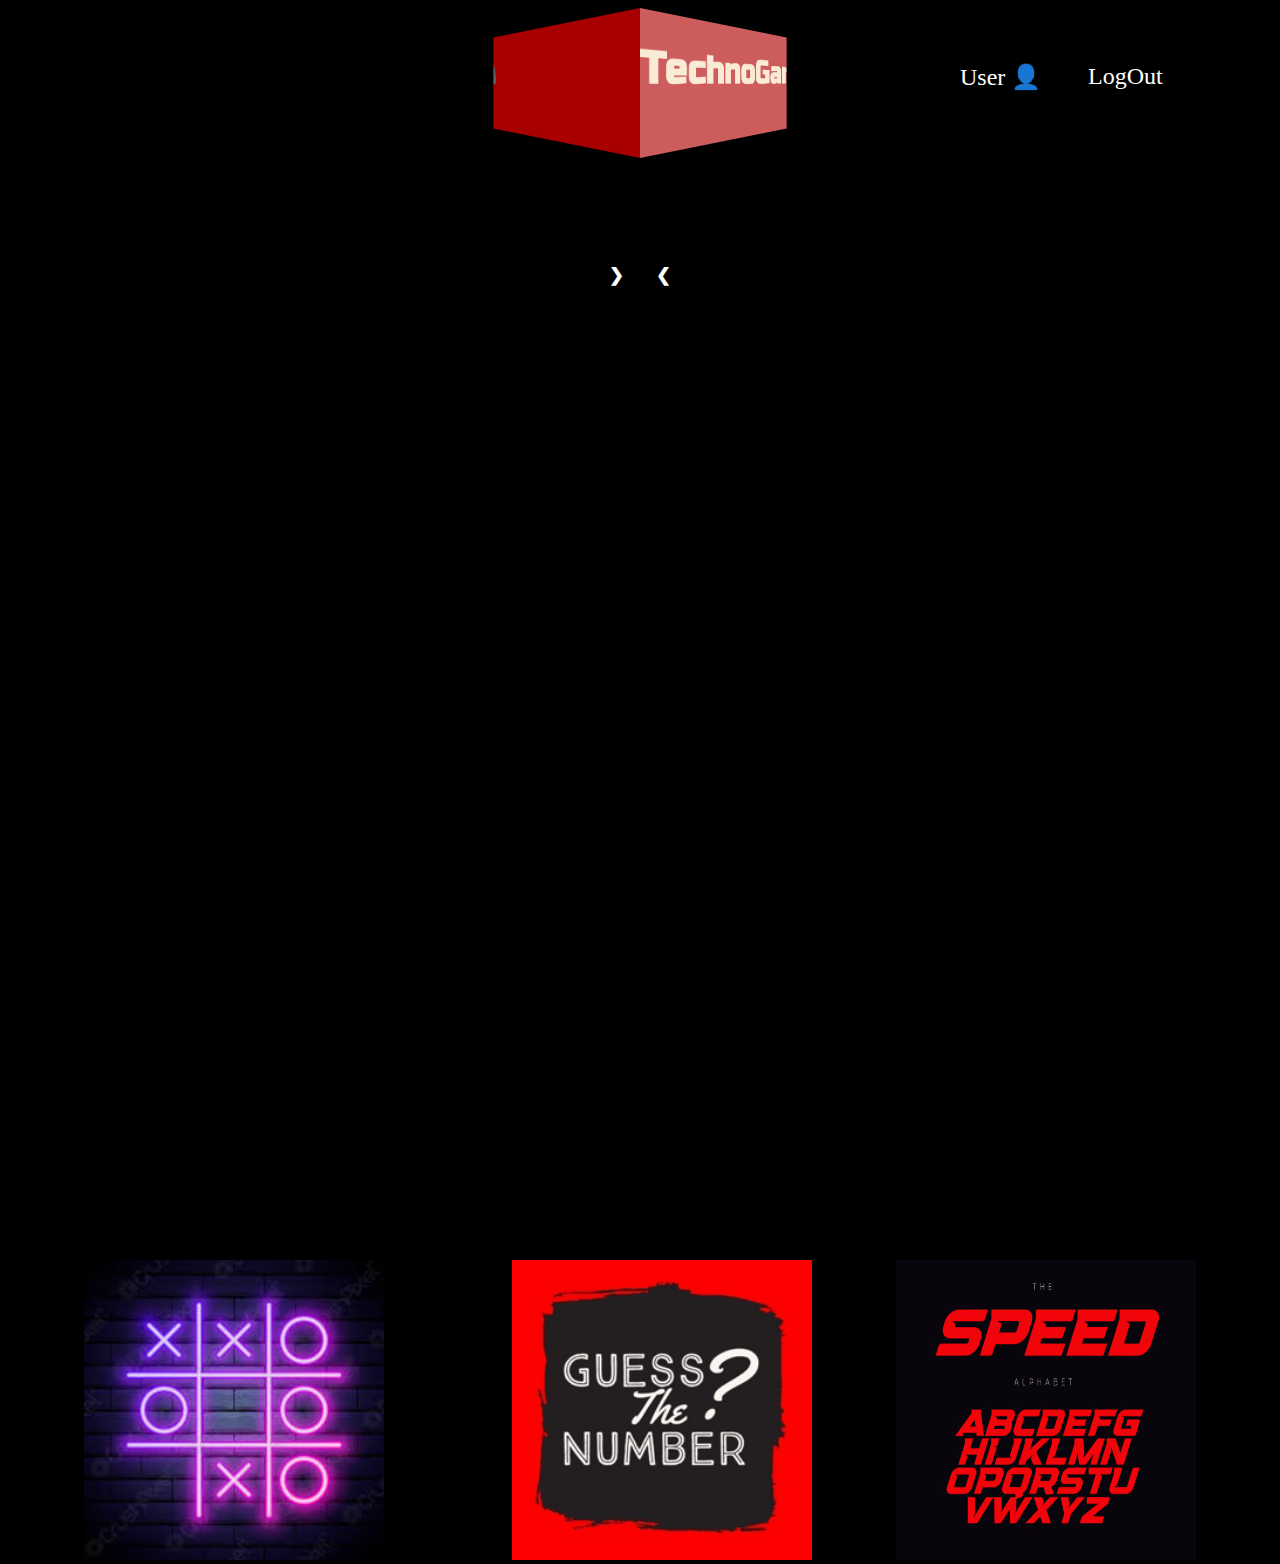
<file: index.html>
<!DOCTYPE html>
<title>TechnoGames</title>
<head>
	<meta name="viewport" content=
		"width=device-width, initial-scale=1.0">

	<!-- CSS file Included -->
	<link rel="stylesheet" type="text/css" href="style.css">

	<!-- JavaScript file included -->
	<script src="script.js"></script>
</head>
<body>
<div class="box">
    <div class="inner">
      <span><a href="index.html" style="text-decoration: none; color: black;">TechnoGames &#127918</a></span>
    </div>
    <div class="inner">
      <span><a href="index.html" style="text-decoration: none; color: antiquewhite;">TechnoGames &#127918</a></span>
    </div>
  </div>

  <div class="user">
    <a href="hello.html" style="text-decoration: none; color: white; ">User &#128100</a>
  </div>
  <div class="logout">
    <a href="logout.php" style="text-decoration: none; color: white; ">LogOut</a>
  </div> 

<!-- Slideshow container -->
<div class="slideshow-container">

    <!-- Full-width images with number and caption text -->
    <div class="mySlides fade">
      <div class="numbertext">1 / 3</div>
      <img src="img/slide2.jpeg" style="width:100%">
    </div>
  
    <div class="mySlides fade">
      <div class="numbertext">2 / 3</div>
      <img src="img/slide3.jpeg" style="width:100%">    </div>
  
    <div class="mySlides fade">
      <div class="numbertext">3 / 3</div>
      <img src="img/slide4.jpeg" style="width:100%">
    </div>

  
    <!-- Next and previous buttons -->
    <a class="prev" onclick="plusSlides(-1)">&#10094;</a>
    <a class="next" onclick="plusSlides(1)">&#10095;</a>
  </div>

  <div class="flip-card1">
    <div class="flip-card-inner1">
      <div class="flip-card-front1">
        <img src="img/1.jpeg"  style="width:300px;height:300px;">
      </div>
      <div class="flip-card-back1">
        <h1><a href="tic.html">PLAY GAME!</a></h1>
      </div>
    </div>
 </div>

  <div class="flip-card2">
    <div class="flip-card-inner2">
      <div class="flip-card-front2">
        <img src="img/2.jpeg"  style="width:300px;height:300px;">
      </div>
      <div class="flip-card-back2">
        <h1><a href="guess.html">PLAY GAME!</a></h1>
      </div>
    </div>
  </div>

  <div class="flip-card3">
    <div class="flip-card-inner3">
      <div class="flip-card-front3">
        <img src="img/3.jpeg"  style="width:300px;height:300px;">
      </div>
      <div class="flip-card-back3">
        <h1><a href="type.html">PLAY GAME!</a></h1>
      </div>
    </div>
  </div>
</body>
</html>
</file>
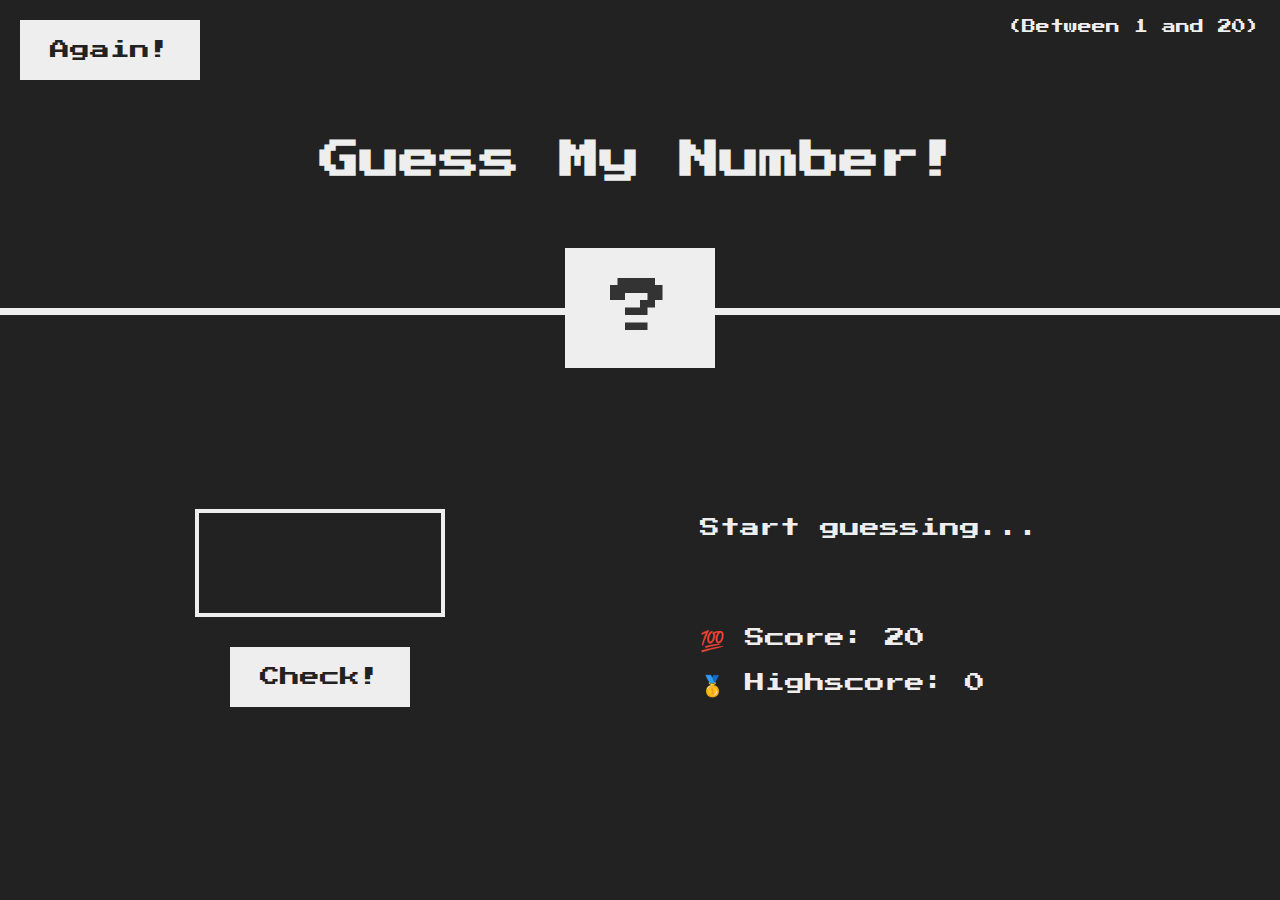
<file: guess.html>
<!DOCTYPE html>

<html lang="en">

<head>
    <meta charset="UTF-8" />
    <meta name="viewport" content="width=device-width, initial-scale=1.0" />
    <meta http-equiv="X-UA-Compatible" content="ie=edge" />
    <link rel="stylesheet" href="guess.css" />
    <title>Guess My Number!</title>
</head>

<body>
    <header>
        <h1>Guess My Number!</h1>
        <p class="between">(Between 1 and 20)</p>
        <button class="btn again">Again!</button>
        <div class="number">?</div>
    </header>
    <main>
        <section class="left">
            <input type="number" class="guess" />
            <button class="btn check">Check!</button>
        </section>

        <section class="right">
            <p class="message">Start guessing...</p>
            <p class="label-score">💯 Score: <span class="score">20</span></p>
            <p class="label-highscore">
                🥇 Highscore: <span class="highscore">0</span>
            </p>
        </section>
    </main>
    <script src="guess.js"></script>
    <!-- DRY - DONT REPEAT YOURSELF -->
</body>

</html>
</file>
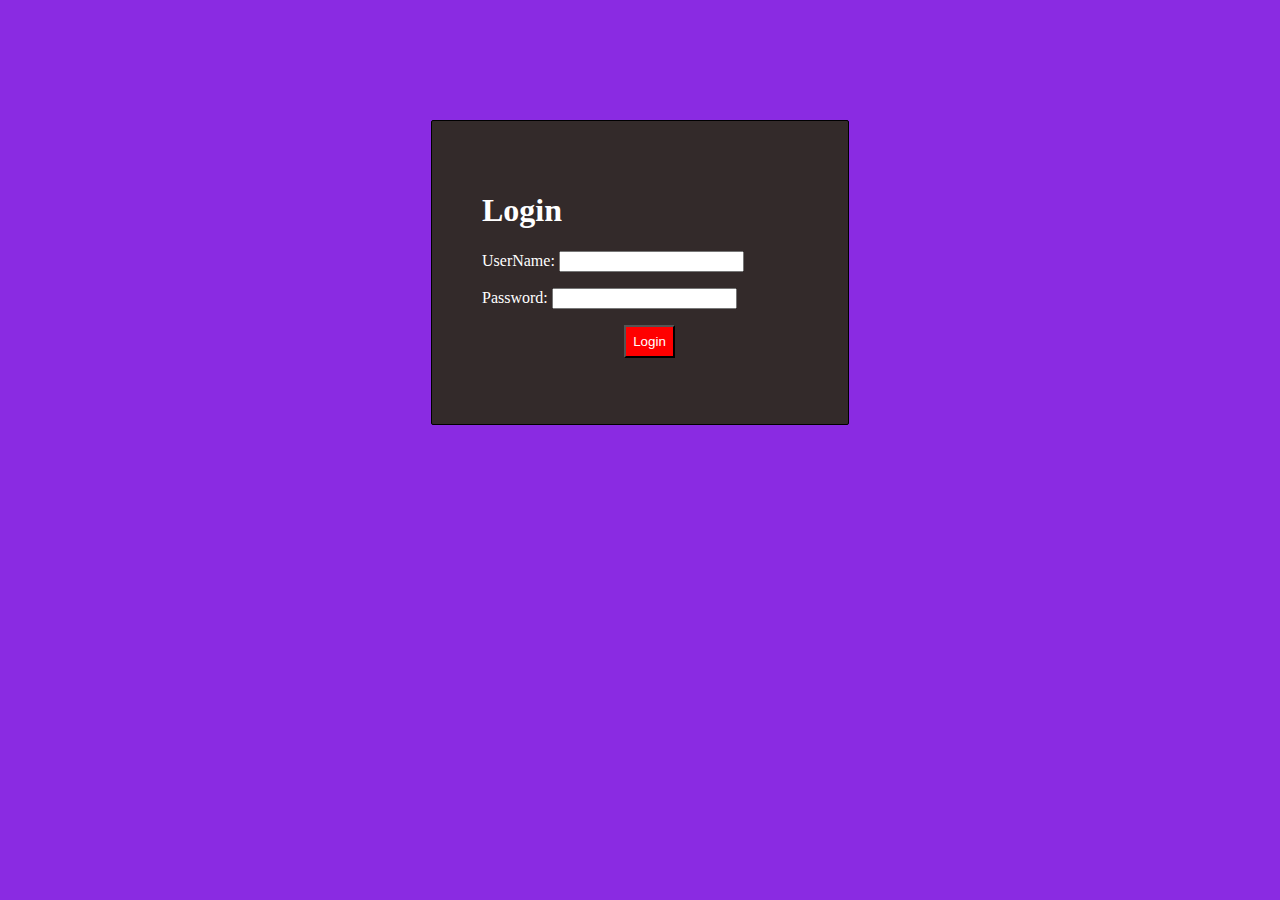
<file: hello.html>
<html>  
<head>  
    <title>Login System</title>  
    <link rel = "stylesheet" type = "text/css" href = "hello.css">   
</head>  
<body>  
    <div id = "frm">  
        <h1>Login</h1>  
        <form name="f1" action = "authentication.php" onsubmit = "return validation()" method = "POST">  
            <p>  
                <label> UserName: </label>  
                <input type = "text" id ="user" name  = "user" />  
            </p>  
            <p>  
                <label> Password: </label>  
                <input type = "password" id ="pass" name  = "pass" />  
            </p>  
            <p>     
                <input type =  "submit" id = "btn" value = "Login" />  
            </p>  
        </form>  
    </div>     
    <script>  
            function validation()  
            {  
                var id=document.f1.user.value;  
                var ps=document.f1.pass.value;  
                if(id.length=="" && ps.length=="") {  
                    alert("User Name and Password fields are empty");  
                    return false;  
                }  
                else  
                {  
                    if(id.length=="") {  
                        alert("User Name is empty");  
                        return false;  
                    }   
                    if (ps.length=="") {  
                    alert("Password field is empty");  
                    return false;  
                    }  
                }                             
            }  
        </script>  
</body>     
</html>
</file>
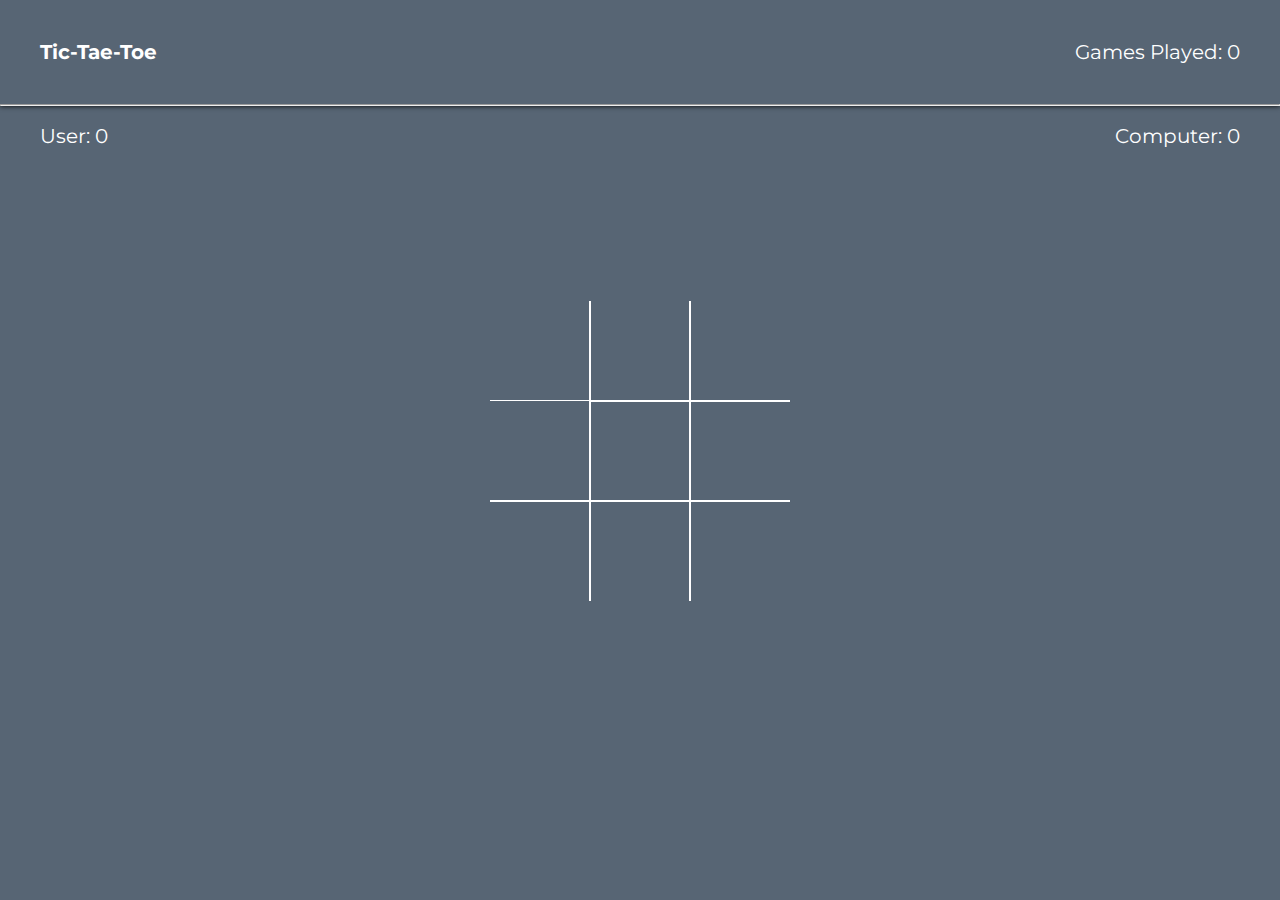
<file: tic.html>
<!DOCTYPE html>
<html lang="en">

<head>
    <meta charset="UTF-8">
    <meta http-equiv="X-UA-Compatible" content="IE=edge">
    <meta property="og:type" content="website">
    <title>Tic-Tae-Toe - Created by Manoj Paramsetti</title>
    <!-- Primary Meta Tags -->
    <meta name="title" content="Tic-Tae-Toe - Created by Manoj Paramsetti">
    <meta name="description" content="Hey! Are you feeling bored? Visit this website to kill your boredom">

    <!-- Open Graph / Facebook -->
    <meta property="og:type" content="website">
    <meta property="og:url" content="https://manoj-paramsetti.github.io/tic-tac-toe/">
    <meta property="og:title" content="Tic-Tae-Toe - Created by Manoj Paramsetti">
    <meta property="og:description" content="Hey! Are you feeling bored? Visit this website to kill your boredom">
    <meta property="og:image" content="https://imgur.com/hPsoPuV.png">

    <!-- Twitter -->
    <meta property="twitter:card" content="summary_large_image">
    <meta property="twitter:url" content="https://manoj-paramsetti.github.io/tic-tac-toe/">
    <meta property="twitter:title" content="Tic-Tae-Toe - Created by Manoj Paramsetti">
    <meta property="twitter:description" content="Hey! Are you feeling bored? Visit this website to kill your boredom">
    <meta property="twitter:image" content="https://imgur.com/hPsoPuV.png">
    <meta name="keyword" content="Tic, Tac, Toe, XO, Game, kids">


    <meta name="viewport" content="width=device-width, initial-scale=1.0">
    <link rel="Site Icon" type="image/jpg" href="https://i.pinimg.com/236x/6e/4d/70/6e4d70edcab8c41786dfc7b7b913ef88--hashtag-design-hashtag-logo.jpg" />
    <link rel="stylesheet" href="tic.css">
    <link rel="preconnect" href="https://fonts.googleapis.com">
    <link rel="preconnect" href="https://fonts.gstatic.com" crossorigin>
    <link href="https://fonts.googleapis.com/css2?family=Cinzel+Decorative:wght@400;700&family=Montserrat:wght@500;800;900&display=swap" rel="stylesheet">

</head>

<body>
    <nav class="NavBar--Main">
        <b>Tic-Tae-Toe</b>
        <div id="Game-Count">Games Played:
            <div id="Games-Played" style="display: inline; white-space: pre-wrap;">0</div>
    </nav>
    <hr>
    <br>

    <div class="Score--Bar">
        <div>User:
            <div id="user" style="display: inline; white-space: pre-wrap;">0</div>
        </div>
        <div>Computer:
            <div id="comp" style="display: inline; white-space: pre-wrap;">0</div>
        </div>
    </div>
    <br>

    <div class="Game-Outer">
        <hr id="line1">
        <hr id="line2">
        <hr id="line3">
        <hr id="line4">
        <hr id="line5">
        <hr id="line6">
        <hr id="line7">
        <hr id="line8">
        <div class="Game-Board">
            <div class="Box-1" onclick="box_1()">
                <h1 id="Box-1"></h1>
            </div>
            <div class="Box-2" onclick="box_2()">
                <h1 id="Box-2"></h1>

            </div>
            <div class="Box-3" onclick="box_3()">
                <h1 id="Box-3"></h1>
            </div>
            <div class="Box-4" onclick="box_4()">
                <h1 id="Box-4"></h1>
            </div>
            <div class="Box-5" onclick="box_5()">
                <h1 id="Box-5"></h1>
            </div>
            <div class="Box-6" onclick="box_6()">
                <h1 id="Box-6"></h1>
            </div>
            <div class="Box-7" onclick="box_7()">
                <h1 id="Box-7"></h1>
            </div>
            <div class="Box-8" onclick="box_8()">
                <h1 id="Box-8"></h1>
            </div>
            <div class="Box-9" onclick="box_9()">
                <h1 id="Box-9"></h1>
            </div>
        </div>
    </div>

    <br><br>
    <div id="result">
    </div>
    <div class="occupy_full">
        <button id="Restart" onclick=Restart()>Restart</button>
    </div>
    <script src="tic.js"></script>
</body>

</html>
</file>
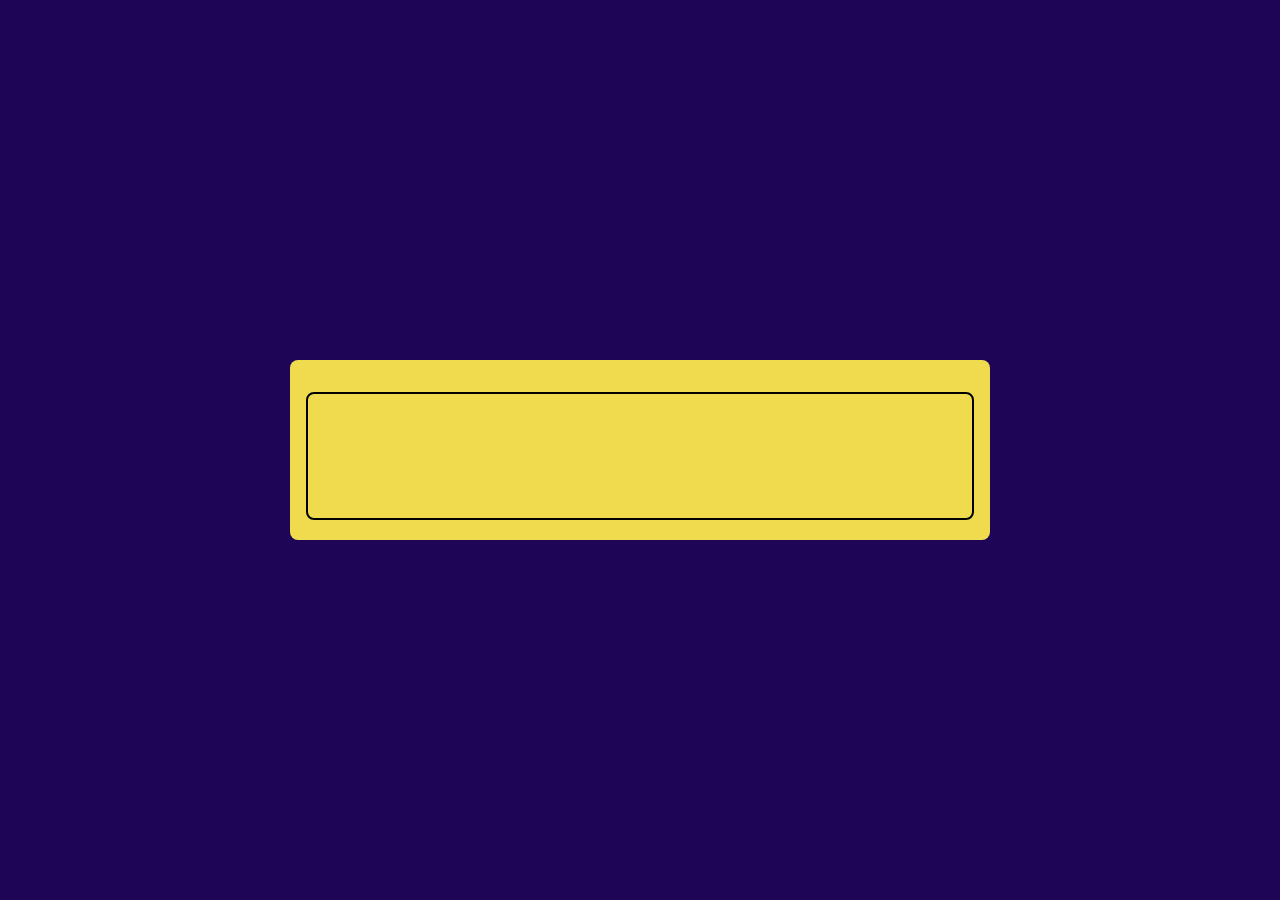
<file: type.html>
<!DOCTYPE html>
<html lang="en">
<head>
  <meta charset="UTF-8">
  <meta name="viewport" content="width=device-width, initial-scale=1.0">
  <meta http-equiv="X-UA-Compatible" content="ie=edge">
  <link rel="stylesheet" href="type.css">
  <script src="type.js" defer></script>
  <title>Speed Typing</title>
  <br>
</head>
<body>
  <div class="timer" id="timer"></div>
  <div class="container">
    <div class="quote-display" id="quoteDisplay"></div>
    <textarea id="quoteInput" class="quote-input" autofocus></textarea>
  </div>
</body>
</html>
</file>
<file: style.css>
@import url('https://fonts.googleapis.com/css2?family=Russo+One&display=swap');

html,
body {
	height: 100%;
	display: flex;
	align-items: flex-start;
	justify-content: center;
	background-color: black;
}
.box {
	display: flex;
}
.box .inner {
	width: 250px;
	height: 150px;
	line-height: 120px;
	font-size: 3em;
	
	font-weight: bold;
	white-space: nowrap;
	overflow: hidden;
     font-family: 'Russo One', sans-serif;;
}
.box .inner:first-child {
	background-color: rgba(255, 0, 0, 0.658);
	color: black;
	transform-origin: right;
	transform: perspective(100px) rotateY(-15deg);
}
.box .inner:last-child {
	background-color: indianred;
	color: antiquewhite;
	transform-origin: left;
	transform: perspective(100px) rotateY(15deg);
}
.box .inner span {
	position: absolute;
	animation: marquee 5s linear infinite;
}
.box .inner:first-child span {
	animation-delay: 2.5s;
	left: -160%;
}
@keyframes marquee {
	from {
		left: 100%;
	}

	to {
		left: -100%;
	}
}
.user a{
    position: absolute;
    top:7%;
	left:75%;
    font-size: 1.5em;
}
.logout a{
    position: absolute;
    top:7%;
	left:85%;
    font-size: 1.5em;
}

* {box-sizing:border-box}

/* Slideshow container */
.slideshow-container {
  max-width: 1000px;
  position: absolute;
  top:30%;

}

/* Hide the images by default */
.mySlides {
  display: none;
}

/* Next & previous buttons */
.prev, .next {
  cursor: pointer;
  position: absolute;
  top: 50%;
  width: auto;
  margin-top: -22px;
  padding: 16px;
  color: white;
  font-weight: bold;
  font-size: 18px;
  transition: 0.6s ease;
  border-radius: 0 3px 3px 0;
  user-select: none;
}

/* Position the "next button" to the right */
.next {
  right: 0;
  border-radius: 3px 0 0 3px;
}

/* On hover, add a black background color with a little bit see-through */
.prev:hover, .next:hover {
  background-color: rgba(0,0,0,0.8);
}


/* Number text (1/3 etc) */
.numbertext {
  color: #f2f2f2;
  font-size: 12px;
  padding: 8px 12px;
  position: absolute;
  top: 0;
}
 
/* Fading animation */
.fade {
  -webkit-animation-name: fade;
  -webkit-animation-duration: 0.5s;
  animation-name: fade;
  animation-duration: 1.5s;
}

@-webkit-keyframes fade {
  from {opacity: .4}
  to {opacity: 1}
}

@keyframes fade {
  from {opacity: .4}
  to {opacity: 1}
}

.flip-card1 {
	background-color: transparent;
	width: 300px;
	height: 200px;
	perspective: 1000px; /* Remove this if you don't want the 3D effect */
	position: absolute;
	top: 140%;
	right:70%;
  }
  
  /* This container is needed to position the front and back side */
  .flip-card-inner1 {
	position: relative;
	width: 100%;
	height: 100%;
	text-align: center;
	transition: transform 0.8s;
	transform-style: preserve-3d;
  }
  
  /* Do an horizontal flip when you move the mouse over the flip box container */
  .flip-card1:hover .flip-card-inner1 {
	transform: rotateY(180deg);
  }
  
  /* Position the front and back side */
  .flip-card-front1, .flip-card-back1 {
	position: absolute;
	width: 100%;
	height: 100%;
	-webkit-backface-visibility: hidden; /* Safari */
	backface-visibility: hidden;
  }
  
  /* Style the front side (fallback if image is missing) */
  .flip-card-front1 {
	background-color: #bbb;
	color: black;
  }
  
  /* Style the back side */
  .flip-card-back1 {
	background-color: red;
	color: white;
	transform: rotateY(180deg);
  }
  .flip-card-back1 a{
	  text-decoration: none;
		color:white;
  }





  .flip-card2 {
	background-color: transparent;
	width: 300px;
	height: 200px;
	perspective: 1000px; /* Remove this if you don't want the 3D effect */
	position: absolute;
	top: 140%;
	left:40%;
  }
  
  /* This container is needed to position the front and back side */
  .flip-card-inner2 {
	position: relative;
	width: 100%;
	height: 100%;
	text-align: center;
	transition: transform 0.8s;
	transform-style: preserve-3d;
  }
  
  /* Do an horizontal flip when you move the mouse over the flip box container */
  .flip-card2:hover .flip-card-inner2 {
	transform: rotateY(180deg);
  }
  
  /* Position the front and back side */
  .flip-card-front2, .flip-card-back2 {
	position: absolute;
	width: 100%;
	height: 100%;
	-webkit-backface-visibility: hidden; /* Safari */
	backface-visibility: hidden;
  }
  
  /* Style the front side (fallback if image is missing) */
  .flip-card-front2 {
	background-color: #bbb;
	color: black;
  }
  
  /* Style the back side */
  .flip-card-back2 {
	background-color: red;
	color: white;
	transform: rotateY(180deg);
  }
  .flip-card-back2 a{
	  text-decoration: none;
		color:white;
  }




  .flip-card3 {
	background-color: transparent;
	width: 300px;
	height: 200px;
	perspective: 1000px; /* Remove this if you don't want the 3D effect */
	position: absolute;
	top: 140%;
	left:70%;
  }
  
  /* This container is needed to position the front and back side */
  .flip-card-inner3 {
	position: relative;
	width: 100%;
	height: 100%;
	text-align: center;
	transition: transform 0.8s;
	transform-style: preserve-3d;
  }
  
  /* Do an horizontal flip when you move the mouse over the flip box container */
  .flip-card3:hover .flip-card-inner3 {
	transform: rotateY(180deg);
  }
  
  /* Position the front and back side */
  .flip-card-front3, .flip-card-back3 {
	position: absolute;
	width: 100%;
	height: 100%;
	-webkit-backface-visibility: hidden; /* Safari */
	backface-visibility: hidden;
  }
  
  /* Style the front side (fallback if image is missing) */
  .flip-card-front3 {
	background-color: #bbb;
	color: black;
  }
  
  /* Style the back side */
  .flip-card-back3 {
	background-color: red;
	color: white;
	transform: rotateY(180deg);
  }
  .flip-card-back3 a{
	  text-decoration: none;
		color:white;
  }
</file>
<file: guess.css>
@import url('https://fonts.googleapis.com/css?family=Press+Start+2P&display=swap');

* {
  margin: 0;
  padding: 0;
  box-sizing: inherit;
}

html {
  font-size: 62.5%;
  box-sizing: border-box;
}

body {
  font-family: 'Press Start 2P', sans-serif;
  color: #eee;
  background-color: #222;
  /* background-color: #60b347; */
}

/* LAYOUT */
header {
  position: relative;
  height: 35vh;
  border-bottom: 7px solid #eee;
}

main {
  height: 65vh;
  color: #eee;
  display: flex;
  align-items: center;
  justify-content: space-around;
}

.left {
  width: 52rem;
  display: flex;
  flex-direction: column;
  align-items: center;
}

.right {
  width: 52rem;
  font-size: 2rem;
}

/* ELEMENTS STYLE */
h1 {
  font-size: 4rem;
  text-align: center;
  position: absolute;
  width: 100%;
  top: 52%;
  left: 50%;
  transform: translate(-50%, -50%);
}

.number {
  background: #eee;
  color: #333;
  font-size: 6rem;
  width: 15rem;
  padding: 3rem 0rem;
  text-align: center;
  position: absolute;
  bottom: 0;
  left: 50%;
  transform: translate(-50%, 50%);
}

.between {
  font-size: 1.4rem;
  position: absolute;
  top: 2rem;
  right: 2rem;
}

.again {
  position: absolute;
  top: 2rem;
  left: 2rem;
}

.guess {
  background: none;
  border: 4px solid #eee;
  font-family: inherit;
  color: inherit;
  font-size: 5rem;
  padding: 2.5rem;
  width: 25rem;
  text-align: center;
  display: block;
  margin-bottom: 3rem;
}

.btn {
  border: none;
  background-color: #eee;
  color: #222;
  font-size: 2rem;
  font-family: inherit;
  padding: 2rem 3rem;
  cursor: pointer;
}

.btn:hover {
  background-color: #ccc;
}

.message {
  margin-bottom: 8rem;
  height: 3rem;
}

.label-score {
  margin-bottom: 2rem;
}
</file>
<file: hello.css>
body{   
    background-image: url("bg.jpeg");
    background: blueviolet; 
}  
#frm{  
    color: white;
    border: solid rgb(0, 0, 0) 1px;  
    width:25%;  
    border-radius: 2px;  
    margin: 120px auto;  
    background: rgb(51, 42, 42);  
    padding: 50px;  
}  
#btn{  
    color: white;  
    background: red;  
    padding: 7px;  
    margin-left: 45%;  
}
</file>
<file: tic.css>
* {
    margin: 0;
    padding: 0;
    box-sizing: border-box;
}

body {
    background-color: #576574;
    overflow: -moz-hidden-unscrollable;
    height: 100vh;
}

.NavBar--Main {
    display: flex;
    padding: 40px;
    color: white;
    display: flex;
    font-size: 20px;
    font-family: 'Montserrat', sans-serif;
    justify-content: space-between;
    box-shadow: 0px 2px 5px black;
}

.Score--Bar {
    display: flex;
    padding-left: 40px;
    padding-right: 40px;
    color: white;
    display: flex;
    font-size: 20px;
    font-family: 'Montserrat', sans-serif;
    justify-content: space-between;
}

.Game-Outer {
    height: 300px;
    width: 300px;
    margin: auto;
    margin-top: 15vh;
    display: absolute;
}

.Game-Board {
    height: 300px;
    width: 300px;
    display: grid;
    grid-template-columns: auto auto auto;
}

#line1 {
    display: none;
    position: absolute;
    height: 10px;
    width: 280px;
    background: #222f3e;
    border: 0px;
    border-radius: 10px;
    margin-left: 10px;
    margin-top: 50px;
}

@keyframes draw_line {
    from {
        width: 0px;
    }
    to {
        width: 280px;
    }
}

#line2 {
    display: none;
    position: absolute;
    width: 280px;
    height: 10px;
    background: #222f3e;
    border: 0px;
    border-radius: 10px;
    margin-left: 10px;
    margin-top: 150px;
}

#line3 {
    display: none;
    position: absolute;
    width: 280px;
    height: 10px;
    background: #222f3e;
    border: 0px;
    border-radius: 10px;
    margin-left: 10px;
    margin-top: 250px;
}

#line4 {
    display: none;
    position: absolute;
    width: 280px;
    height: 10px;
    transform: rotate(90deg);
    transform-origin: 0% 0%;
    background: #222f3e;
    border: 0px;
    border-radius: 10px;
    margin-left: 50px;
    margin-top: 15px;
}

#line5 {
    display: none;
    position: absolute;
    width: 280px;
    height: 10px;
    transform: rotate(90deg);
    transform-origin: 0% 0%;
    background: #222f3e;
    border: 0px;
    border-radius: 10px;
    margin-left: 150px;
    margin-top: 15px;
}

#line6 {
    display: none;
    position: absolute;
    width: 280px;
    height: 10px;
    transform: rotate(90deg);
    transform-origin: 0% 0%;
    background: #222f3e;
    border: 0px;
    border-radius: 10px;
    margin-left: 250px;
    margin-top: 15px;
}

#line7 {
    display: none;
    position: absolute;
    width: 300px;
    height: 10px;
    transform: rotate(45deg);
    transform-origin: 0% 0%;
    background: #222f3e;
    border: 0px;
    border-radius: 10px;
    margin-left: 50px;
    margin-top: 45px;
}

#line8 {
    display: none;
    position: absolute;
    width: 300px;
    height: 10px;
    transform: rotate(-45deg);
    transform-origin: 100% 0%;
    background: #222f3e;
    border: 0px;
    border-radius: 10px;
    margin-left: -50px;
    margin-top: 50px;
}

.Computer-Score {
    text-align: center;
    font-size: 20px;
    font-family: 'Montserrat', sans-serif;
    color: white;
}

h1 {
    font-size: 80px;
    font-family: 'Montserrat', sans-serif;
    color: white;
}

.Box-1 {
    text-align: center;
    border: 1px solid white;
    border-top-style: none;
    border-right-style: solid;
    border-bottom-style: solid;
    border-left-style: none;
    height: 100px;
    width: 100px;
    grid-row-start: 1;
}

.Box-2 {
    height: 100px;
    width: 100px;
    text-align: center;
    border: 1px solid white;
    border-top-style: none;
    border-right-style: solid;
    border-bottom-style: solid;
    border-left-style: solid;
}

.Box-3 {
    height: 100px;
    width: 100px;
    text-align: center;
    border: 1px solid white;
    border-top-style: none;
    border-right-style: none;
    border-bottom-style: solid;
    border-left-style: solid;
}

.Box-4 {
    height: 100px;
    width: 100px;
    text-align: center;
    border: 1px solid white;
    border-top-style: none;
    border-right-style: solid;
    border-bottom-style: solid;
    border-left-style: none;
}

.Box-5 {
    height: 100px;
    width: 100px;
    text-align: center;
    border-top-style: none;
    border-right-style: solid;
    border-bottom-style: solid;
    border-left-style: none;
    border: 1px solid white;
}

.Box-6 {
    height: 100px;
    width: 100px;
    text-align: center;
    border: 1px solid white;
    border-top-style: solid;
    border-right-style: none;
    border-bottom-style: solid;
    border-left-style: solid;
}

.Box-7 {
    height: 100px;
    width: 100px;
    text-align: center;
    border: 1px solid white;
    border-top-style: solid;
    border-right-style: solid;
    border-bottom-style: none;
    border-left-style: none;
}

.Box-8 {
    height: 100px;
    width: 100px;
    text-align: center;
    border: 1px solid white;
    border-top-style: solid;
    border-right-style: solid;
    border-bottom-style: none;
    border-left-style: solid;
}

.Box-9 {
    text-align: center;
    height: 100px;
    width: 100px;
    border: 1px solid white;
    border-top-style: solid;
    border-right-style: none;
    border-bottom-style: none;
    border-left-style: solid;
}

.occupy_full {
    display: flex;
    justify-content: center;
}

#Restart {
    border: 0px;
    border-radius: 8px;
    margin-left: 50vw;
    margin-right: 50vw;
    padding: 10px;
    background-color: #222f3e;
    color: white;
    display: none;
}

#result {
    position: absolute;
    top: 150px;
    width: 190px;
    padding: 10px;
    background-color: white;
    font-size: 16px;
    border-radius: 0px 8px 8px 0px;
    font-family: 'Montserrat', sans-serif;
    color: black;
    display: none;
}

@keyframes display_result {
    from {
        left: -190px;
    }
    to {
        left: 0px;
    }
}

@media screen and (max-width: 600px) {
    .NavBar--Main {
        padding: 20px;
    }
    .Score--Bar {
        padding-left: 20px;
        padding-right: 20px;
    }
}
</file>
<file: type.css>
* {
  box-sizing: border-box;
}

body {
  display: flex;
  justify-content: center;
  align-items: center;
  min-height: 100vh;
  margin: 0;
  background-color: #1E0555;
}

body, .quote-input {
  font-family: 'Gill Sans', 'Gill Sans MT', Calibri, 'Trebuchet MS', sans-serif;
}

.container {
  background-color: #F0DB4F;
  padding: 1rem;
  border-radius: .5rem;
  width: 700px;
  max-width: 90%;
}

.timer {
  position: absolute;
  top: 2rem;
  font-size: 3rem;
  color: #F0DB4F;
  font-weight: bold;
}

.quote-display {
  margin-bottom: 1rem;
  margin-left: calc(1rem + 2px);
  margin-right: calc(1rem + 2px);
}

.quote-input {
  background-color: transparent;
  border: 2px solid #A1922E;
  outline: none;
  width: 100%;
  height: 8rem;
  margin: auto;
  resize: none;
  padding: .5rem 1rem;
  font-size: 1rem;
  border-radius: .5rem;
}

.quote-input:focus {
  border-color: black;
}

.correct {
  color: green;
}

.incorrect {
  color: red;
  text-decoration: underline;
}
</file>
